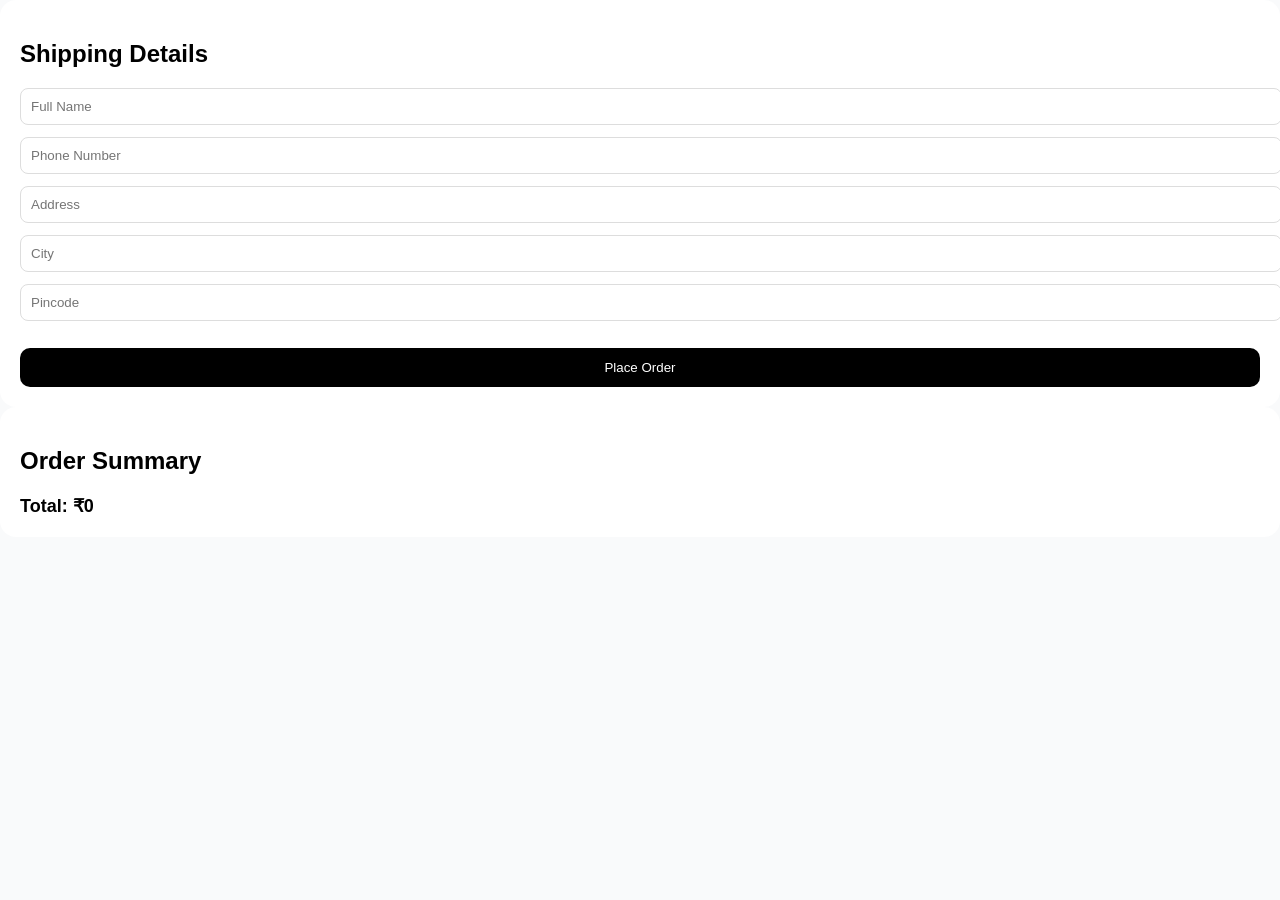
<file: checkout.html>
<!DOCTYPE html>
<html lang="en">
<head>
  <meta charset="UTF-8" />
  <title>Checkout</title>
  <style>
    body {
      font-family: Inter, sans-serif;
      background: #f9fafb;
      margin: 0;
    }
    //

    .container {
      max-width: 1100px;
      margin: auto;
      padding: 30px;
      display: flex;
      gap: 40px;
    }

    .left, .right {
      background: #fff;
      padding: 20px;
      border-radius: 16px;
      flex: 1;
    }

    input {
      width: 100%;
      padding: 10px;
      margin-bottom: 12px;
      border-radius: 8px;
      border: 1px solid #ddd;
    }

    .btn {
      width: 100%;
      padding: 12px;
      background: black;
      color: white;
      border: none;
      border-radius: 10px;
      cursor: pointer;
      margin-top: 15px;
    }

    .order-item {
      display: flex;
      justify-content: space-between;
      margin-bottom: 10px;
    }

    .total {
      font-weight: bold;
      margin-top: 20px;
      font-size: 18px;
    }
  </style>
</head>
<body>

<div class="container">
  <div class="left">
    <h2>Shipping Details</h2>

    <input id="fullName" placeholder="Full Name">
    <input id="phone" placeholder="Phone Number">
    <input id="address" placeholder="Address">
    <input id="city" placeholder="City">
    <input id="pincode" placeholder="Pincode">

    <button class="btn" id="placeOrderBtn">Place Order</button>
  </div>

  <div class="right">
    <h2>Order Summary</h2>
    <div id="orderItems"></div>

    <div class="total">
      Total: <span id="totalPrice">₹0</span>
    </div>
  </div>
</div>

<script src="checkout.js"></script>
</body>
</html>
</file>
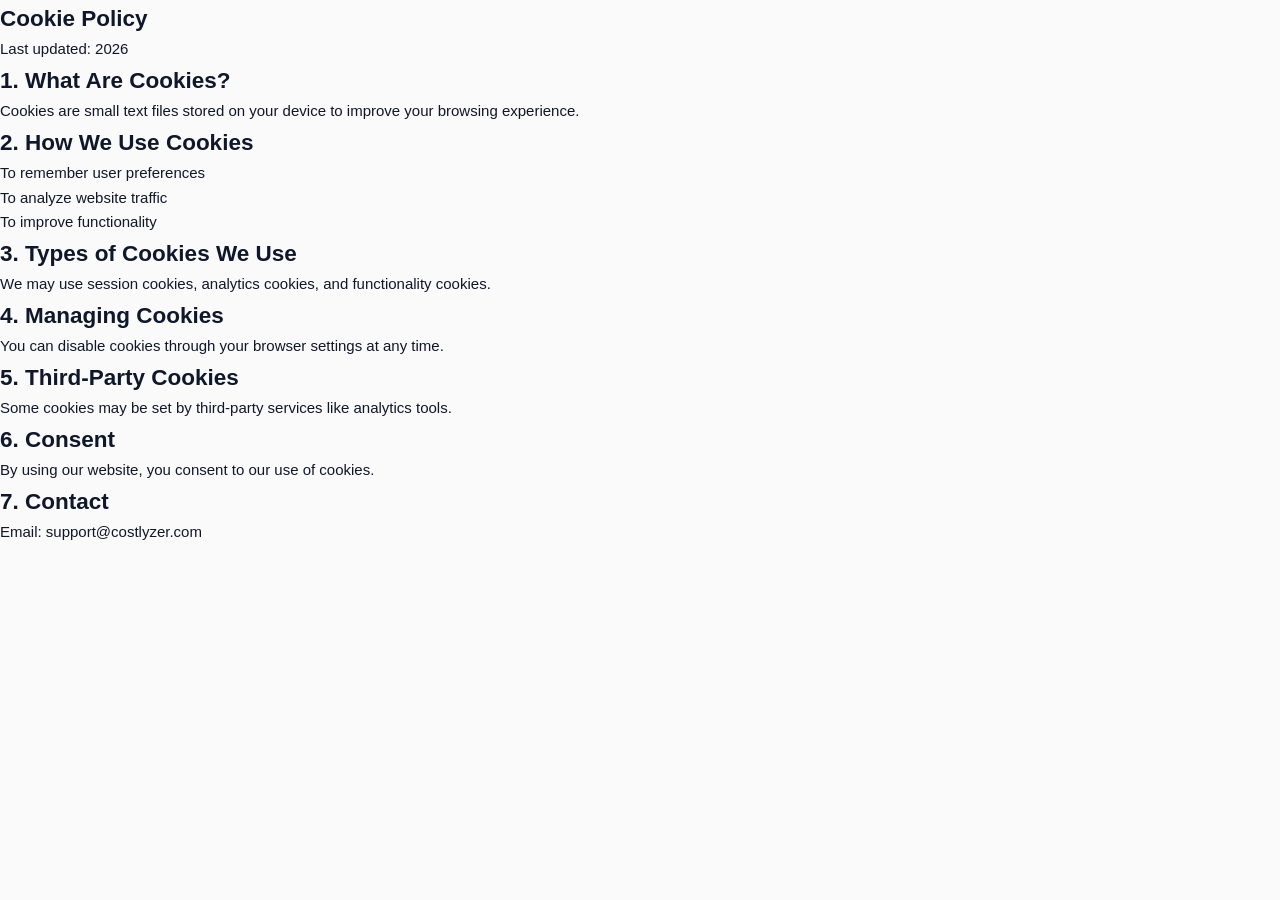
<file: cookies.html>
<!DOCTYPE html><html lang="en">
<head>
    <link href="https://fonts.googleapis.com/css2?family=Poppins:wght@300;400;600&display=swap" rel="stylesheet">
    <link rel="stylesheet" href="styles.css">
</head>
<body>
    <section class="legal-page">

        <h1>Cookie Policy</h1>
        <p>Last updated: 2026</p><h2>1. What Are Cookies?</h2>
        <p>Cookies are small text files stored on your device to improve your browsing experience.</p>

        <h2>2. How We Use Cookies</h2>
        <ul>
            <li>To remember user preferences</li>
            <li>To analyze website traffic</li>
            <li>To improve functionality</li>
        </ul>

        <h2>3. Types of Cookies We Use</h2>
        <p>We may use session cookies, analytics cookies, and functionality cookies.</p>

        <h2>4. Managing Cookies</h2>
        <p>You can disable cookies through your browser settings at any time.</p>

        <h2>5. Third-Party Cookies</h2>
        <p>Some cookies may be set by third-party services like analytics tools.</p>

        <h2>6. Consent</h2>
        <p>By using our website, you consent to our use of cookies.</p>

        <h2>7. Contact</h2>
        <p>Email: support@costlyzer.com</p>

    </section>
</body>
</html>
</file>
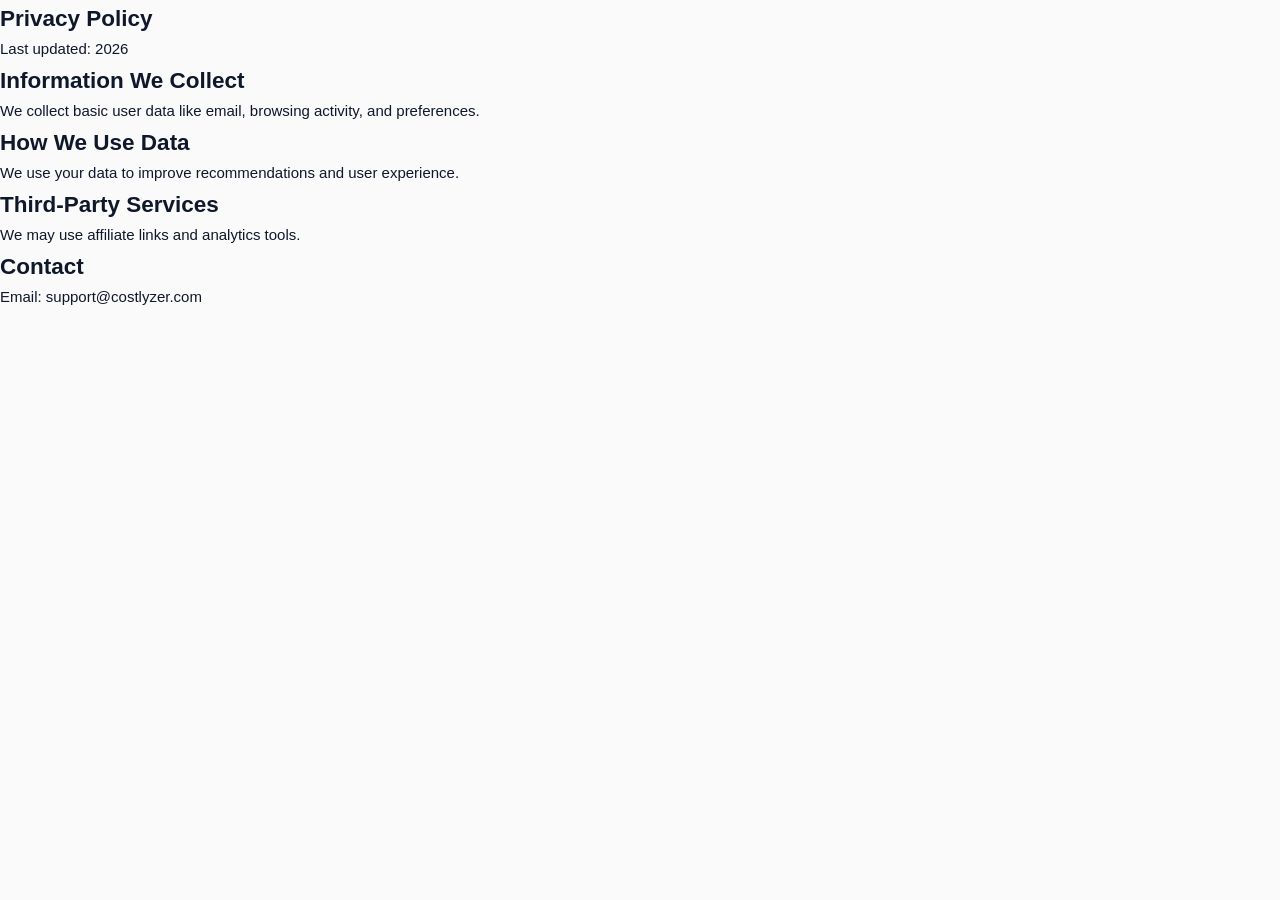
<file: privacy.html>
<!DOCTYPE html><html lang="en">
<head>
    <link href="https://fonts.googleapis.com/css2?family=Poppins:wght@300;400;600&display=swap" rel="stylesheet">
  <meta charset="UTF-8">
  <title>Privacy Policy - Costlyzer</title>
  <link rel="stylesheet" href="styles.css">
</head>
<body>
    <section class="legal-page">
        <h1>Privacy Policy</h1>
        <p>Last updated: 2026</p><h2>Information We Collect</h2>
        <p>We collect basic user data like email, browsing activity, and preferences.</p>

        <h2>How We Use Data</h2>
        <p>We use your data to improve recommendations and user experience.</p>

        <h2>Third-Party Services</h2>
        <p>We may use affiliate links and analytics tools.</p>

        <h2>Contact</h2>
        <p>Email: support@costlyzer.com</p>

    </section>
</body>
</html>
</file>
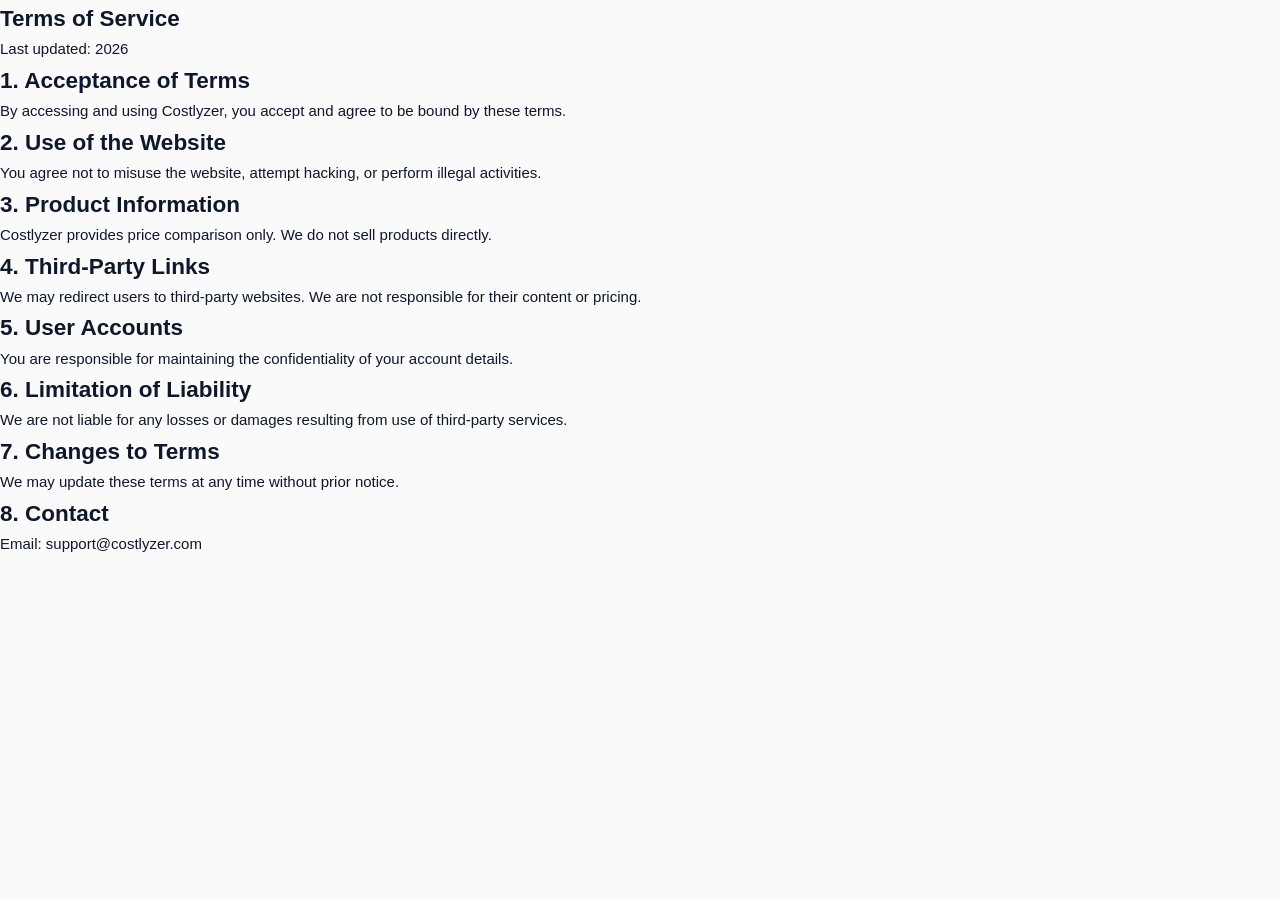
<file: terms.html>
<!DOCTYPE html><html lang="en">
<head>
  <meta charset="UTF-8">
  <link href="https://fonts.googleapis.com/css2?family=Poppins:wght@300;400;600&display=swap" rel="stylesheet">
  <title>Terms of Service - Costlyzer</title>
  <link rel="stylesheet" href="styles.css">
</head>
<body>
    <section class="legal-page">
        <h1>Terms of Service</h1>
        <p>Last updated: 2026</p>
        <h2>1. Acceptance of Terms</h2>
        <p>By accessing and using Costlyzer, you accept and agree to be bound by these terms.</p>

        <h2>2. Use of the Website</h2>
        <p>You agree not to misuse the website, attempt hacking, or perform illegal activities.</p>

        <h2>3. Product Information</h2>
        <p>Costlyzer provides price comparison only. We do not sell products directly.</p>

        <h2>4. Third-Party Links</h2>
        <p>We may redirect users to third-party websites. We are not responsible for their content or pricing.</p>

        <h2>5. User Accounts</h2>
        <p>You are responsible for maintaining the confidentiality of your account details.</p>

        <h2>6. Limitation of Liability</h2>
        <p>We are not liable for any losses or damages resulting from use of third-party services.</p>

        <h2>7. Changes to Terms</h2>
        <p>We may update these terms at any time without prior notice.</p>

        <h2>8. Contact</h2>
        <p>Email: support@costlyzer.com</p>

    </section>
</body>
</html>
</file>
<file: styles.css>
*, *::before, *::after { box-sizing: border-box; margin: 0; padding: 0; }

:root {
  --primary:       #6366f1;
  --primary-dark:  #4f46e5;
  --primary-light: #e0e7ff;
  --accent:        #f59e0b;
  --accent-dark:   #d97706;
  --danger:        #ef4444;
  --success:       #22c55e;
  --dark:          #0f172a;
  --dark-2:        #1e293b;
  --gray-1:        #334155;
  --gray-2:        #64748b;
  --gray-3:        #94a3b8;
  --gray-4:        #cbd5e1;
  --gray-5:        #e2e8f0;
  --gray-6:        #f1f5f9;
  --white:         #ffffff;
  --radius:        14px;
  --radius-lg:     20px;
  --shadow-sm:     0 1px 3px rgba(0,0,0,.08), 0 1px 2px rgba(0,0,0,.05);
  --shadow-md:     0 4px 16px rgba(0,0,0,.10);
  --shadow-lg:     0 10px 40px rgba(0,0,0,.14);
  --shadow-xl:     0 20px 60px rgba(0,0,0,.18);
  --transition:    .35s cubic-bezier(.4,0,.2,1);
}

html { scroll-behavior: smooth; }

body {
  font-family: 'Inter', sans-serif;
  font-size: 15px;
  line-height: 1.65;
  color: var(--dark);
  background: #fafafa;
  overflow-x: hidden;
}

a { text-decoration: none; color: inherit; }
img { display: block; width: 100%; object-fit: cover; }
ul { list-style: none; }
button { cursor: pointer; border: none; font-family: inherit; }

.container {
  max-width: 1280px;
  margin: 0 auto;
  padding: 0 1.5rem;
}


/* ── Announcement Bar ──────────────────────────────────────────── */
.announcement-bar {
  background: var(--dark);
  color: var(--gray-4);
  text-align: center;
  font-size: 12px;
  letter-spacing: .3px;
  padding: .5rem 1rem;
  overflow: hidden;
  white-space: nowrap;
}
.announcement-bar span {
  display: inline-block;
  animation: ticker 22s linear infinite;
}
@keyframes ticker {
  0%   { transform: translateX(60vw); }
  100% { transform: translateX(-100%); }
}


/* ── Header ───────────────────────────────────────────────────── */
.header {
  position: sticky;
  top: 0;
  z-index: 900;
  background: rgba(255,255,255,.85);
  backdrop-filter: blur(18px);
  -webkit-backdrop-filter: blur(18px);
  border-bottom: 1px solid var(--gray-5);
  transition: box-shadow var(--transition);
}
.header.scrolled { box-shadow: 0 4px 24px rgba(0,0,0,.10); }

.header-inner {
  display: flex;
  align-items: center;
  gap: 1.25rem;
  height: 68px;
}

.brand {
  font-family: 'Playfair Display', serif;
  font-weight: 700;
  font-size: 1.4rem;
  letter-spacing: 2px;
  color: var(--dark);
  display: flex;
  align-items: center;
  gap: .4rem;
  white-space: nowrap;
}
.brand-icon { color: var(--primary); font-size: 1.1rem; }

.nav-links {
  display: flex;
  gap: 1.8rem;
  margin-left: 1rem;
}
.nav-links a {
  font-size: 14px;
  font-weight: 500;
  color: var(--gray-1);
  position: relative;
  transition: color var(--transition);
}
.nav-links a::after {
  content: '';
  position: absolute;
  bottom: -3px;
  left: 0;
  width: 0;
  height: 2px;
  background: var(--primary);
  border-radius: 2px;
  transition: width var(--transition);
}
.nav-links a:hover { color: var(--primary); }
.nav-links a:hover::after { width: 100%; }

.search-wrap {
  flex: 1;
  position: relative;
  max-width: 360px;
}
.search-icon {
  position: absolute;
  left: 12px;
  top: 50%;
  transform: translateY(-50%);
  font-size: 14px;
  pointer-events: none;
}
.search {
  width: 100%;
  padding: .55rem 1rem .55rem 2.5rem;
  border: 1.5px solid var(--gray-5);
  border-radius: 999px;
  background: var(--gray-6);
  font-size: 13.5px;
  font-family: inherit;
  color: var(--dark);
  outline: none;
  transition: border-color var(--transition), box-shadow var(--transition), background var(--transition);
}
.search:focus {
  border-color: var(--primary);
  background: var(--white);
  box-shadow: 0 0 0 3px rgba(99,102,241,.12);
}

.header-actions {
  display: flex;
  align-items: center;
  gap: .6rem;
  margin-left: auto;
}

.icon-btn {
  position: relative;
  width: 40px;
  height: 40px;
  border-radius: 50%;
  background: transparent;
  color: var(--gray-1);
  display: flex;
  align-items: center;
  justify-content: center;
  transition: background var(--transition), color var(--transition);
}
.icon-btn:hover { background: var(--gray-6); color: var(--primary); }
.badge {
  position: absolute;
  top: 2px;
  right: 2px;
  width: 17px;
  height: 17px;
  background: var(--danger);
  color: #fff;
  border-radius: 50%;
  font-size: 10px;
  font-weight: 700;
  display: flex;
  align-items: center;
  justify-content: center;
  border: 2px solid #fff;
}

.btn-primary {
  padding: .5rem 1.25rem;
  background: var(--primary);
  color: #fff;
  border-radius: 999px;
  font-size: 13.5px;
  font-weight: 600;
  transition: background var(--transition), transform var(--transition), box-shadow var(--transition);
  white-space: nowrap;
}
.btn-primary:hover {
  background: var(--primary-dark);
  transform: translateY(-1px);
  box-shadow: 0 4px 14px rgba(99,102,241,.35);
}

.hamburger {
  display: none;
  flex-direction: column;
  gap: 5px;
  background: transparent;
  padding: 6px;
  margin-left: auto;
}
.hamburger span {
  display: block;
  width: 22px;
  height: 2px;
  background: var(--dark);
  border-radius: 2px;
  transition: var(--transition);
}


/* ── Hero ─────────────────────────────────────────────────────── */
.hero {
  position: relative;
  min-height: 90vh;
  background: linear-gradient(135deg, #f0f4ff 0%, #fdf4ff 50%, #fff8f0 100%);
  overflow: hidden;
  display: flex;
  align-items: center;
}

.hero-bg-shapes { position: absolute; inset: 0; pointer-events: none; overflow: hidden; }
.shape {
  position: absolute;
  border-radius: 50%;
  filter: blur(80px);
  opacity: .45;
}
.shape-1 {
  width: 500px; height: 500px;
  background: radial-gradient(circle, #c7d2fe, #6366f1 70%);
  top: -150px; left: -150px;
  animation: float1 10s ease-in-out infinite;
}
.shape-2 {
  width: 350px; height: 350px;
  background: radial-gradient(circle, #fde68a, #f59e0b 70%);
  bottom: -100px; right: 200px;
  animation: float2 13s ease-in-out infinite;
}
.shape-3 {
  width: 280px; height: 280px;
  background: radial-gradient(circle, #fbcfe8, #ec4899 70%);
  top: 50px; right: 100px;
  animation: float3 9s ease-in-out infinite;
}
@keyframes float1 { 0%,100%{transform:translate(0,0)} 50%{transform:translate(30px,-30px)} }
@keyframes float2 { 0%,100%{transform:translate(0,0)} 50%{transform:translate(-20px,20px)} }
@keyframes float3 { 0%,100%{transform:translate(0,0)} 50%{transform:translate(15px,25px)} }

.hero-inner {
  display: grid;
  grid-template-columns: 1fr 1fr;
  align-items: center;
  gap: 4rem;
  padding: 5rem 1.5rem;
  max-width: 1280px;
  margin: 0 auto;
  width: 100%;
  position: relative;
  z-index: 2;
}

.hero-badge {
  display: inline-flex;
  align-items: center;
  gap: .4rem;
  padding: .35rem 1rem;
  background: rgba(99,102,241,.12);
  border: 1px solid rgba(99,102,241,.25);
  border-radius: 999px;
  font-size: 12.5px;
  font-weight: 600;
  color: var(--primary);
  margin-bottom: 1.5rem;
  letter-spacing: .4px;
}

.hero-title {
  font-family: 'Playfair Display', serif;
  font-size: clamp(2rem, 4vw, 3.2rem);
  line-height: 1.2;
  font-weight: 700;
  color: var(--dark);
  margin-bottom: 1.2rem;
}
.gradient-text {
  background: linear-gradient(135deg, var(--primary) 0%, #ec4899 100%);
  -webkit-background-clip: text;
  -webkit-text-fill-color: transparent;
  background-clip: text;
}

.hero-lead {
  font-size: 1rem;
  color: var(--gray-2);
  margin-bottom: 2.2rem;
  max-width: 430px;
  line-height: 1.7;
}

.hero-btns {
  display: flex;
  gap: 1rem;
  flex-wrap: wrap;
  margin-bottom: 2.5rem;
}
.btn-hero-primary {
  padding: .85rem 2rem;
  background: linear-gradient(135deg, var(--primary), var(--primary-dark));
  color: #fff;
  border-radius: 999px;
  font-size: 15px;
  font-weight: 600;
  letter-spacing: .3px;
  transition: transform var(--transition), box-shadow var(--transition);
  box-shadow: 0 6px 24px rgba(99,102,241,.35);
}
.btn-hero-primary:hover {
  transform: translateY(-3px);
  box-shadow: 0 12px 32px rgba(99,102,241,.45);
}
.btn-hero-outline {
  padding: .85rem 2rem;
  background: transparent;
  color: var(--dark);
  border: 2px solid var(--gray-4);
  border-radius: 999px;
  font-size: 15px;
  font-weight: 600;
  transition: border-color var(--transition), color var(--transition), transform var(--transition);
}
.btn-hero-outline:hover {
  border-color: var(--primary);
  color: var(--primary);
  transform: translateY(-2px);
}

.hero-stats {
  display: flex;
  align-items: center;
  gap: 1.5rem;
}
.stat { display: flex; flex-direction: column; }
.stat strong { font-size: 1.3rem; font-weight: 800; color: var(--dark); }
.stat span { font-size: 12px; color: var(--gray-3); }
.stat-divider { width: 1px; height: 36px; background: var(--gray-4); }

/* Hero Mosaic */
.hero-right { display: flex; justify-content: center; align-items: center; }

.hero-mosaic {
  display: grid;
  grid-template-columns: 1fr 1fr;
  grid-template-rows: 1fr 1fr;
  gap: 12px;
  width: 100%;
  max-width: 480px;
}
.mosaic-card {
  border-radius: var(--radius);
  overflow: hidden;
  position: relative;
  box-shadow: var(--shadow-lg);
  transition: transform var(--transition), box-shadow var(--transition);
}
.mosaic-card:hover { transform: scale(1.03) translateY(-4px); box-shadow: var(--shadow-xl); }
.mosaic-card img { width: 100%; height: 100%; object-fit: cover; }

.card-main { grid-column: 1; grid-row: 1 / 3; height: 340px; }
.card-sm { height: 160px; }

.mosaic-label {
  position: absolute;
  bottom: 12px;
  left: 12px;
  background: rgba(255,255,255,.9);
  backdrop-filter: blur(8px);
  padding: 4px 12px;
  border-radius: 999px;
  font-size: 12px;
  font-weight: 700;
  color: var(--dark);
  letter-spacing: .3px;
}


/* ── Flash Bar ────────────────────────────────────────────────── */
.flash-bar {
  background: linear-gradient(135deg, #1e1b4b 0%, #312e81 50%, #1e1b4b 100%);
  color: #fff;
  padding: 1rem 1.5rem;
}
.flash-inner {
  max-width: 1280px;
  margin: 0 auto;
  display: flex;
  align-items: center;
  justify-content: center;
  gap: 1.5rem;
  flex-wrap: wrap;
}
.flash-label {
  background: var(--accent);
  color: var(--dark);
  padding: 3px 12px;
  border-radius: 999px;
  font-size: 12px;
  font-weight: 700;
  letter-spacing: .4px;
}
.flash-text { font-size: 14px; color: rgba(255,255,255,.85); }
.flash-timer {
  display: flex;
  align-items: center;
  gap: .4rem;
}
.time-block {
  display: flex;
  flex-direction: column;
  align-items: center;
  background: rgba(255,255,255,.12);
  backdrop-filter: blur(8px);
  padding: .3rem .7rem;
  border-radius: 8px;
  min-width: 46px;
}
.time-block span {
  font-size: 1.3rem;
  font-weight: 800;
  line-height: 1;
  font-variant-numeric: tabular-nums;
}
.time-block small { font-size: 9px; color: rgba(255,255,255,.6); margin-top: 2px; letter-spacing: .5px; text-transform: uppercase; }
.time-sep { font-size: 1.3rem; font-weight: 700; margin-bottom: 4px; }
.flash-cta {
  padding: .45rem 1.3rem;
  background: var(--accent);
  color: var(--dark);
  border-radius: 999px;
  font-size: 13px;
  font-weight: 700;
  transition: transform var(--transition), box-shadow var(--transition);
}
.flash-cta:hover { transform: translateY(-2px); box-shadow: 0 6px 16px rgba(245,158,11,.4); }


/* ── Layout ───────────────────────────────────────────────────── */
.layout {
  display: grid;
  grid-template-columns: 260px 1fr;
  gap: 2rem;
  padding-top: 2.5rem;
  padding-bottom: 4rem;
  align-items: start;
}


/* ── Filters Sidebar ──────────────────────────────────────────── */
.filters {
  position: sticky;
  top: 90px;
}

.panel {
  background: var(--white);
  border: 1px solid var(--gray-5);
  border-radius: var(--radius);
  padding: 1.5rem;
  margin-bottom: 1.25rem;
  box-shadow: var(--shadow-sm);
}

.panel-header {
  display: flex;
  justify-content: space-between;
  align-items: center;
  margin-bottom: 1.25rem;
}
.panel-header h4 {
  font-size: 15px;
  font-weight: 700;
  color: var(--dark);
}
.clear-btn {
  font-size: 12px;
  color: var(--primary);
  background: transparent;
  font-weight: 500;
  transition: opacity var(--transition);
}
.clear-btn:hover { opacity: .7; }

.filter-group {
  margin-bottom: 1.5rem;
}
.filter-group:last-child { margin-bottom: 0; }
.filter-title {
  display: block;
  font-size: 12px;
  font-weight: 700;
  color: var(--gray-3);
  text-transform: uppercase;
  letter-spacing: .8px;
  margin-bottom: .65rem;
}

.filter-option {
  display: flex;
  align-items: center;
  gap: .6rem;
  padding: .3rem 0;
  cursor: pointer;
  font-size: 14px;
  color: var(--gray-1);
  transition: color var(--transition);
}
.filter-option:hover { color: var(--primary); }
.filter-option input[type="checkbox"] {
  width: 16px; height: 16px;
  accent-color: var(--primary);
  cursor: pointer;
}

.color-swatches {
  display: flex;
  gap: .5rem;
  flex-wrap: wrap;
  margin-top: .3rem;
}
.swatch {
  width: 26px;
  height: 26px;
  border-radius: 50%;
  cursor: pointer;
  transition: transform var(--transition), box-shadow var(--transition);
}
.swatch:hover { transform: scale(1.2); box-shadow: 0 0 0 3px rgba(99,102,241,.35); }

/* Promo Box */
.promo-box {
  background: linear-gradient(135deg, var(--primary) 0%, #8b5cf6 100%);
  border-radius: var(--radius);
  padding: 1.5rem;
  color: #fff;
  text-align: center;
}
.promo-tag {
  display: inline-block;
  background: rgba(255,255,255,.2);
  padding: 3px 12px;
  border-radius: 999px;
  font-size: 11px;
  font-weight: 700;
  letter-spacing: .5px;
  margin-bottom: .75rem;
}
.promo-box h5 { font-size: 1.1rem; font-weight: 700; margin-bottom: .4rem; }
.promo-box p { font-size: 13px; opacity: .85; margin-bottom: 1rem; line-height: 1.5; }
.btn-promo {
  display: inline-block;
  padding: .5rem 1.3rem;
  background: rgba(255,255,255,.2);
  border: 1.5px solid rgba(255,255,255,.5);
  color: #fff;
  border-radius: 999px;
  font-size: 13px;
  font-weight: 600;
  transition: background var(--transition);
}
.btn-promo:hover { background: rgba(255,255,255,.35); }


/* ── Category Chips ───────────────────────────────────────────── */
.chips {
  display: flex;
  gap: 1rem;
  overflow-x: auto;
  padding-bottom: .5rem;
  margin-bottom: 2rem;
  scrollbar-width: none;
}
.chips::-webkit-scrollbar { display: none; }

.chip {
  display: flex;
  flex-direction: column;
  align-items: center;
  gap: .5rem;
  min-width: 80px;
  cursor: pointer;
  transition: transform var(--transition);
}
.chip:hover { transform: translateY(-4px); }
.chip.active strong { color: var(--primary); }
.chip.active img { border-color: var(--primary); box-shadow: 0 0 0 3px rgba(99,102,241,.2); }

.chip img {
  width: 62px;
  height: 62px;
  border-radius: 50%;
  object-fit: cover;
  border: 2.5px solid var(--gray-5);
  transition: border-color var(--transition), box-shadow var(--transition);
}
.chip:hover img { border-color: var(--primary); }
.chip strong { font-size: 12.5px; font-weight: 600; color: var(--gray-1); white-space: nowrap; }


/* ── Product Sections ─────────────────────────────────────────── */
.product-section { margin-bottom: 3.5rem; }

.section-header {
  display: flex;
  justify-content: space-between;
  align-items: flex-end;
  margin-bottom: 1.5rem;
}
.section-header.centered {
  flex-direction: column;
  align-items: center;
  text-align: center;
  gap: .3rem;
}
.section-title {
  font-family: 'Playfair Display', serif;
  font-size: 1.7rem;
  font-weight: 700;
  color: var(--dark);
  line-height: 1.2;
}
.section-sub {
  font-size: 13.5px;
  color: var(--gray-3);
  margin-top: .25rem;
}
.view-all {
  font-size: 13.5px;
  font-weight: 600;
  color: var(--primary);
  transition: gap var(--transition), opacity var(--transition);
  white-space: nowrap;
}
.view-all:hover { opacity: .75; }


/* ── Product Grid ─────────────────────────────────────────────── */
.grid {
  display: grid;
  grid-template-columns: repeat(4, 1fr);
  gap: 1.25rem;
}
.grid-3 { grid-template-columns: repeat(3, 1fr); }

/* Product Card */
.product-card {
  background: var(--white);
  border-radius: var(--radius);
  overflow: hidden;
  border: 1px solid var(--gray-5);
  box-shadow: var(--shadow-sm);
  transition: transform var(--transition), box-shadow var(--transition);
}
.product-card:hover {
  transform: translateY(-8px);
  box-shadow: var(--shadow-xl);
}

.product-img-wrap {
  position: relative;
  overflow: hidden;
  aspect-ratio: 4/5;
  background: var(--gray-6);
}
.product-card.mini .product-img-wrap { aspect-ratio: 4/3; }
.product-img-wrap img {
  width: 100%; height: 100%;
  object-fit: cover;
  transition: transform .6s cubic-bezier(.4,0,.2,1);
}
.product-card:hover .product-img-wrap img { transform: scale(1.07); }

.product-overlay {
  position: absolute;
  inset: 0;
  background: rgba(15,23,42,.35);
  display: flex;
  align-items: flex-end;
  justify-content: center;
  padding-bottom: 1.2rem;
  opacity: 0;
  transition: opacity var(--transition);
}
.product-card:hover .product-overlay { opacity: 1; }

.quick-view {
  padding: .5rem 1.4rem;
  background: rgba(255,255,255,.95);
  border-radius: 999px;
  font-size: 13px;
  font-weight: 600;
  color: var(--dark);
  transform: translateY(12px);
  transition: transform var(--transition);
}
.product-card:hover .quick-view { transform: translateY(0); }
.quick-view:hover { background: var(--primary); color: #fff; }

.badge-tag {
  position: absolute;
  top: 12px;
  left: 12px;
  padding: 3px 10px;
  border-radius: 999px;
  font-size: 11px;
  font-weight: 700;
  letter-spacing: .3px;
  background: var(--primary);
  color: #fff;
}
.sale-tag { background: var(--danger); }
.premium-tag { background: linear-gradient(135deg, #f59e0b, #d97706); color: #fff; }

.wish-btn {
  position: absolute;
  top: 12px;
  right: 12px;
  width: 34px;
  height: 34px;
  background: rgba(255,255,255,.9);
  border-radius: 50%;
  display: flex;
  align-items: center;
  justify-content: center;
  font-size: 17px;
  color: var(--gray-3);
  box-shadow: var(--shadow-sm);
  transition: color var(--transition), background var(--transition), transform var(--transition);
  opacity: 0;
}
.product-card:hover .wish-btn { opacity: 1; }
.wish-btn:hover { color: var(--danger); background: #fff; transform: scale(1.15); }

.product-info {
  padding: 1rem 1.1rem 1.25rem;
}
.product-cat {
  font-size: 11.5px;
  color: var(--gray-3);
  font-weight: 500;
  text-transform: uppercase;
  letter-spacing: .4px;
}
.product-info h3 {
  font-size: 14.5px;
  font-weight: 600;
  color: var(--dark);
  margin: .35rem 0 .3rem;
  white-space: nowrap;
  overflow: hidden;
  text-overflow: ellipsis;
}
.stars {
  font-size: 12px;
  color: var(--accent);
  margin-bottom: .6rem;
}
.stars span { color: var(--gray-3); }
.price-row {
  display: flex;
  align-items: center;
  gap: .5rem;
  flex-wrap: wrap;
  margin-bottom: .9rem;
}
.price { font-size: 1.05rem; font-weight: 800; color: var(--dark); }
.price-original { font-size: 12.5px; color: var(--gray-3); text-decoration: line-through; }
.discount-badge {
  font-size: 11px;
  font-weight: 700;
  color: var(--success);
  background: #dcfce7;
  padding: 2px 7px;
  border-radius: 999px;
}

.btn-add-cart {
  width: 100%;
  padding: .6rem 1rem;
  background: var(--dark);
  color: #fff;
  border-radius: 10px;
  font-size: 13.5px;
  font-weight: 600;
  transition: background var(--transition), transform var(--transition);
}
.btn-add-cart:hover {
  background: var(--primary);
  transform: translateY(-1px);
}


/* ── Feature Banner ───────────────────────────────────────────── */
.feature-banner {
  display: grid;
  grid-template-columns: 1fr 1.2fr;
  align-items: center;
  background: linear-gradient(135deg, var(--dark) 0%, var(--dark-2) 100%);
  border-radius: var(--radius-lg);
  overflow: hidden;
  margin-bottom: 3.5rem;
  box-shadow: var(--shadow-lg);
}
.feature-banner-text { padding: 2.5rem 2.5rem; }
.feature-banner-text h3 {
  font-family: 'Playfair Display', serif;
  font-size: 1.6rem;
  font-weight: 700;
  color: #fff;
  margin-bottom: .75rem;
  line-height: 1.25;
}
.feature-banner-text p { color: var(--gray-3); margin-bottom: 1.5rem; font-size: 14px; }
.btn-banner {
  padding: .7rem 1.8rem;
  background: linear-gradient(135deg, var(--primary), #8b5cf6);
  color: #fff;
  border-radius: 999px;
  font-size: 14px;
  font-weight: 600;
  transition: transform var(--transition), box-shadow var(--transition);
  box-shadow: 0 4px 16px rgba(99,102,241,.35);
}
.btn-banner:hover { transform: translateY(-2px); box-shadow: 0 8px 24px rgba(99,102,241,.45); }
.feature-banner-img { height: 200px; overflow: hidden; }
.feature-banner-img img { width: 100%; height: 100%; object-fit: cover; }


/* ── Features Row ─────────────────────────────────────────────── */
.features-row {
  display: grid;
  grid-template-columns: repeat(4, 1fr);
  gap: 1rem;
  margin-bottom: 3.5rem;
}
.feature-item {
  background: var(--white);
  border: 1px solid var(--gray-5);
  border-radius: var(--radius);
  padding: 1.5rem 1.25rem;
  text-align: center;
  box-shadow: var(--shadow-sm);
  transition: transform var(--transition), box-shadow var(--transition);
}
.feature-item:hover { transform: translateY(-5px); box-shadow: var(--shadow-md); }
.feature-icon { font-size: 2rem; margin-bottom: .75rem; }
.feature-item h5 { font-size: 14.5px; font-weight: 700; color: var(--dark); margin-bottom: .3rem; }
.feature-item p { font-size: 12.5px; color: var(--gray-3); }


/* ── Testimonials ─────────────────────────────────────────────── */
.testimonials-section { margin-bottom: 3.5rem; }

.testimonials-grid {
  display: grid;
  grid-template-columns: repeat(3, 1fr);
  gap: 1.25rem;
  margin-top: 1.75rem;
}
.test-card {
  background: var(--white);
  border: 1px solid var(--gray-5);
  border-radius: var(--radius);
  padding: 1.75rem;
  box-shadow: var(--shadow-sm);
  transition: transform var(--transition), box-shadow var(--transition);
  position: relative;
}
.test-card::before {
  content: '"';
  position: absolute;
  top: 12px;
  right: 20px;
  font-size: 5rem;
  font-family: 'Playfair Display', serif;
  color: var(--primary-light);
  line-height: 1;
}
.test-card:hover { transform: translateY(-5px); box-shadow: var(--shadow-lg); }
.test-stars { color: var(--accent); font-size: 14px; margin-bottom: .8rem; }
.test-card > p {
  font-size: 14px;
  color: var(--gray-2);
  line-height: 1.65;
  margin-bottom: 1.25rem;
}
.test-author {
  display: flex;
  align-items: center;
  gap: .75rem;
}
.test-author img {
  width: 44px;
  height: 44px;
  border-radius: 50%;
  object-fit: cover;
  border: 2px solid var(--primary-light);
}
.test-author strong { display: block; font-size: 14px; color: var(--dark); }
.test-author span { font-size: 12px; color: var(--gray-3); }


/* ── Newsletter ───────────────────────────────────────────────── */
.newsletter {
  position: relative;
  background: linear-gradient(135deg, #0f172a 0%, #1e1b4b 50%, #312e81 100%);
  border-radius: var(--radius-lg);
  overflow: hidden;
  margin-bottom: 1rem;
  box-shadow: var(--shadow-xl);
}
.newsletter-glow {
  position: absolute;
  width: 400px;
  height: 400px;
  background: radial-gradient(circle, rgba(99,102,241,.4), transparent 70%);
  top: -100px;
  right: -50px;
  pointer-events: none;
}
.newsletter-inner {
  display: flex;
  align-items: center;
  justify-content: space-between;
  gap: 2rem;
  padding: 3rem 3rem;
  flex-wrap: wrap;
  position: relative;
  z-index: 1;
}
.newsletter-text { flex: 1; min-width: 240px; }
.nl-tag {
  display: inline-block;
  background: rgba(255,255,255,.1);
  color: var(--gray-4);
  padding: 3px 12px;
  border-radius: 999px;
  font-size: 12px;
  font-weight: 600;
  margin-bottom: .75rem;
  letter-spacing: .5px;
}
.newsletter-text h3 {
  font-family: 'Playfair Display', serif;
  font-size: 1.8rem;
  font-weight: 700;
  color: #fff;
  margin-bottom: .5rem;
}
.newsletter-text p { color: rgba(255,255,255,.6); font-size: 14px; }
.newsletter-form { flex: 1; min-width: 280px; }
.nl-input-wrap {
  display: flex;
  border-radius: 999px;
  overflow: hidden;
  border: 1.5px solid rgba(255,255,255,.15);
  background: rgba(255,255,255,.08);
  transition: border-color var(--transition);
}
.nl-input-wrap:focus-within { border-color: var(--primary); }
.newsletter-form input {
  flex: 1;
  background: transparent;
  border: none;
  outline: none;
  padding: .85rem 1.3rem;
  font-size: 14px;
  color: #fff;
  font-family: inherit;
}
.newsletter-form input::placeholder { color: rgba(255,255,255,.35); }
.btn-subscribe {
  padding: .85rem 1.6rem;
  background: linear-gradient(135deg, var(--primary), #8b5cf6);
  color: #fff;
  font-size: 13.5px;
  font-weight: 700;
  white-space: nowrap;
  border-radius: 999px;
  margin: 4px;
  transition: transform var(--transition), box-shadow var(--transition);
}
.btn-subscribe:hover { transform: scale(1.03); box-shadow: 0 4px 14px rgba(99,102,241,.4); }
.nl-note { font-size: 12px; color: rgba(255,255,255,.35); margin-top: .6rem; padding-left: .5rem; }


/* ── Footer ───────────────────────────────────────────────────── */
.footer {
  background: var(--dark);
  color: var(--gray-4);
}
.footer-top {
  max-width: 1280px;
  margin: 0 auto;
  padding: 4rem 1.5rem 3rem;
  display: grid;
  grid-template-columns: 300px 1fr;
  gap: 3rem;
}
.footer-brand .brand { color: #fff; margin-bottom: 1rem; font-size: 1.2rem; }
.footer-brand p {
  font-size: 13.5px;
  color: var(--gray-3);
  line-height: 1.7;
  margin-bottom: 1.5rem;
  max-width: 240px;
}
.footer-socials { display: flex; gap: .6rem; }
.social-btn {
  width: 38px;
  height: 38px;
  background: rgba(255,255,255,.06);
  border-radius: 50%;
  display: flex;
  align-items: center;
  justify-content: center;
  color: var(--gray-3);
  transition: background var(--transition), color var(--transition), transform var(--transition);
}
.social-btn:hover { background: var(--primary); color: #fff; transform: translateY(-3px); }

.footer-links {
  display: grid;
  grid-template-columns: repeat(4, 1fr);
  gap: 1.5rem;
}
.footer-col h5 {
  font-size: 13px;
  font-weight: 700;
  color: #fff;
  text-transform: uppercase;
  letter-spacing: .8px;
  margin-bottom: 1.2rem;
}
.footer-col ul { display: flex; flex-direction: column; gap: .55rem; }
.footer-col a {
  font-size: 13.5px;
  color: var(--gray-3);
  transition: color var(--transition), padding-left var(--transition);
}
.footer-col a:hover { color: var(--primary); padding-left: 4px; }

.footer-bottom {
  border-top: 1px solid rgba(255,255,255,.06);
  padding: 1.25rem 1.5rem;
  display: flex;
  justify-content: space-between;
  align-items: center;
  max-width: 1280px;
  margin: 0 auto;
}
.footer-bottom p { font-size: 13px; color: var(--gray-3); }
.payment-icons { display: flex; gap: .5rem; font-size: 1.3rem; }


/* ── Back to Top ──────────────────────────────────────────────── */
.back-to-top {
  position: fixed;
  bottom: 2rem;
  right: 2rem;
  width: 46px;
  height: 46px;
  background: var(--primary);
  color: #fff;
  border-radius: 50%;
  font-size: 1.2rem;
  font-weight: 700;
  display: flex;
  align-items: center;
  justify-content: center;
  box-shadow: 0 4px 20px rgba(99,102,241,.4);
  opacity: 0;
  transform: translateY(20px);
  pointer-events: none;
  transition: opacity var(--transition), transform var(--transition);
  z-index: 999;
}
.back-to-top.visible { opacity: 1; transform: translateY(0); pointer-events: auto; }
.back-to-top:hover { background: var(--primary-dark); transform: translateY(-3px); }


/* ═══════════════════════════════════════════════════════════════
   ANIMATIONS
   ═══════════════════════════════════════════════════════════════ */

/* Initial states — elements to be animated */
.reveal-up,
.reveal-left,
.reveal-right,
.product-card,
.feature-item,
.test-card,
.chip {
  opacity: 0;
  transition: opacity .7s cubic-bezier(.4,0,.2,1), transform .7s cubic-bezier(.4,0,.2,1);
}

.reveal-up            { transform: translateY(48px); }
.reveal-left          { transform: translateX(-52px); }
.reveal-right         { transform: translateX(52px); }
.product-card         { transform: translateY(36px); }
.feature-item         { transform: translateY(30px); }
.test-card            { transform: translateY(30px); }
.chip                 { transform: translateY(20px); }

/* Stagger delays */
.stagger-1 { transition-delay: .0s; }
.stagger-2 { transition-delay: .1s; }
.stagger-3 { transition-delay: .2s; }
.stagger-4 { transition-delay: .3s; }

/* Visible state */
.in-view {
  opacity: 1 !important;
  transform: translate(0, 0) !important;
}

/* Hero specific — animate on page load */
.hero-left  { opacity: 0; transform: translateX(-52px); animation: slideInLeft .9s .2s cubic-bezier(.4,0,.2,1) forwards; }
.hero-right { opacity: 0; transform: translateX(52px);  animation: slideInRight .9s .4s cubic-bezier(.4,0,.2,1) forwards; }

@keyframes slideInLeft  { to { opacity:1; transform:translateX(0); } }
@keyframes slideInRight { to { opacity:1; transform:translateX(0); } }

/* Hero badge pulse */
.hero-badge { animation: pulseBadge 3s ease-in-out infinite; }
@keyframes pulseBadge {
  0%,100% { box-shadow: 0 0 0 0 rgba(99,102,241,.25); }
  50%      { box-shadow: 0 0 0 8px rgba(99,102,241,0); }
}

/* Flash bar timer pulse */
.time-block span { animation: timerPulse 1s ease-in-out infinite; }
@keyframes timerPulse { 0%,100%{opacity:1} 50%{opacity:.6} }


/* ═══════════════════════════════════════════════════════════════
   RESPONSIVE
   ═══════════════════════════════════════════════════════════════ */
@media (max-width: 1100px) {
  .grid { grid-template-columns: repeat(2, 1fr); }
  .features-row { grid-template-columns: repeat(2, 1fr); }
  .testimonials-grid { grid-template-columns: repeat(2, 1fr); }
  .footer-links { grid-template-columns: repeat(2, 1fr); }
}

@media (max-width: 900px) {
  .layout { grid-template-columns: 1fr; }
  .filters { position: static; display: flex; gap: 1rem; flex-wrap: wrap; }
  .panel { flex: 1; min-width: 220px; }
  .promo-box { display: none; }
  .hero-inner { grid-template-columns: 1fr; text-align: center; gap: 2.5rem; }
  .hero-left { display: flex; flex-direction: column; align-items: center; }
  .hero-stats { justify-content: center; }
  .hero-mosaic { max-width: 360px; margin: 0 auto; }
  .footer-top { grid-template-columns: 1fr; gap: 2rem; }
  .nav-links { display: none; }
  .feature-banner { grid-template-columns: 1fr; }
  .feature-banner-img { display: none; }
}

@media (max-width: 640px) {
  .header-inner { gap: .75rem; }
  .search-wrap { display: none; }
  .grid { grid-template-columns: repeat(2, 1fr); }
  .grid-3 { grid-template-columns: repeat(2, 1fr); }
  .features-row { grid-template-columns: repeat(2, 1fr); }
  .testimonials-grid { grid-template-columns: 1fr; }
  .footer-links { grid-template-columns: repeat(2, 1fr); }
  .newsletter-inner { flex-direction: column; padding: 2rem 1.5rem; }
  .hero-title { font-size: 1.75rem; }
  .flash-inner { gap: .75rem; }
  .footer-bottom { flex-direction: column; gap: .75rem; text-align: center; }
  .hamburger { display: flex; }
  .header-actions .btn-primary { display: none; }
}

/* 🛒 Cart Drawer */
.cart-overlay {
  position: fixed;
  inset: 0;
  background: rgba(0,0,0,0.4);
  opacity: 0;
  pointer-events: none;
  transition: 0.3s;
  z-index: 999;
}

.cart-overlay.active {
  opacity: 1;
  pointer-events: all;
}

.cart-drawer {
  position: fixed;
  top: 0;
  right: -400px;
  width: 350px;
  height: 100%;
  background: #fff;
  box-shadow: -10px 0 30px rgba(0,0,0,0.1);
  transition: 0.3s;
  z-index: 1000;
  display: flex;
  flex-direction: column;
}

.cart-drawer.active {
  right: 0;
}

.cart-header {
  padding: 1rem;
  display: flex;
  justify-content: space-between;
  border-bottom: 1px solid #eee;
}

.cart-items {
  flex: 1;
  overflow-y: auto;
  padding: 1rem;
}

.cart-item {
  display: flex;
  justify-content: space-between;
  margin-bottom: 12px;
}

.cart-footer {
  padding: 1rem;
  border-top: 1px solid #eee;
}

.checkout-btn {
  width: 100%;
  padding: 10px;
  background: black;
  color: white;
  border: none;
  cursor: pointer;
}

/* CART PANEL */
.cart-panel {
  position: fixed;
  top: 0;
  right: -400px;
  width: 350px;
  height: 100%;
  background: #fff;
  box-shadow: -4px 0 20px rgba(0,0,0,0.1);
  transition: 0.3s;
  z-index: 1000;
  display: flex;
  flex-direction: column;
}

.cart-panel.open {
  right: 0;
}

.cart-header, .cart-footer {
  padding: 15px;
  border-bottom: 1px solid #eee;
}

.cart-items {
  flex: 1;
  overflow-y: auto;
  padding: 10px;
}

.cart-item {
  display: flex;
  justify-content: space-between;
  margin-bottom: 10px;
}

.cart-item button {
  background: rgb(15, 15, 15);
  color: #fff;
  border: none;
  padding: 4px 8px;
  cursor: pointer;
}

.modal {
    display: none;
    position: fixed;
    top: 0;
    left: 0;
    width: 100%;
    height: 100%;

    background: rgba(0,0,0,0.6);

    justify-content: center;
    align-items: center;

    z-index: 9999;
}

.modal-content {
    background: #fff;
    padding: 20px;
    border-radius: 12px;
    text-align: center;
    max-width: 300px;
}

.modal img {
    width: 150px;
    height: auto;
    border-radius: 10px;
    margin-bottom: 10px;
}
*, *::before, *::after { box-sizing: border-box; margin: 0; padding: 0; }

:root {
  --primary:       #6366f1;
  --primary-dark:  #4f46e5;
  --primary-light: #e0e7ff;
  --accent:        #f59e0b;
  --accent-dark:   #d97706;
  --danger:        #ef4444;
  --success:       #22c55e;
  --dark:          #0f172a;
  --dark-2:        #1e293b;
  --gray-1:        #334155;
  --gray-2:        #64748b;
  --gray-3:        #94a3b8;
  --gray-4:        #cbd5e1;
  --gray-5:        #e2e8f0;
  --gray-6:        #f1f5f9;
  --white:         #ffffff;
  --radius:        14px;
  --radius-lg:     20px;
  --shadow-sm:     0 1px 3px rgba(0,0,0,.08), 0 1px 2px rgba(0,0,0,.05);
  --shadow-md:     0 4px 16px rgba(0,0,0,.10);
  --shadow-lg:     0 10px 40px rgba(0,0,0,.14);
  --shadow-xl:     0 20px 60px rgba(0,0,0,.18);
  --transition:    .35s cubic-bezier(.4,0,.2,1);
}

html { scroll-behavior: smooth; }

body {
  font-family: 'Inter', sans-serif;
  font-size: 15px;
  line-height: 1.65;
  color: var(--dark);
  background: #fafafa;
  overflow-x: hidden;
}

a { text-decoration: none; color: inherit; }
img { display: block; width: 100%; object-fit: cover; }
ul { list-style: none; }
button { cursor: pointer; border: none; font-family: inherit; }

.container {
  max-width: 1280px;
  margin: 0 auto;
  padding: 0 1.5rem;
}


/* ── Announcement Bar ──────────────────────────────────────────── */
.announcement-bar {
  background: var(--dark);
  color: var(--gray-4);
  text-align: center;
  font-size: 12px;
  letter-spacing: .3px;
  padding: .5rem 1rem;
  overflow: hidden;
  white-space: nowrap;
}
.announcement-bar span {
  display: inline-block;
  animation: ticker 22s linear infinite;
}
@keyframes ticker {
  0%   { transform: translateX(60vw); }
  100% { transform: translateX(-100%); }
}


/* ── Header ───────────────────────────────────────────────────── */
.header {
  position: sticky;
  top: 0;
  z-index: 900;
  background: rgba(255,255,255,.85);
  backdrop-filter: blur(18px);
  -webkit-backdrop-filter: blur(18px);
  border-bottom: 1px solid var(--gray-5);
  transition: box-shadow var(--transition);
}
.header.scrolled { box-shadow: 0 4px 24px rgba(0,0,0,.10); }

.header-inner {
  display: flex;
  align-items: center;
  gap: 1.25rem;
  height: 68px;
}

.brand {
  font-family: 'Playfair Display', serif;
  font-weight: 700;
  font-size: 1.4rem;
  letter-spacing: 2px;
  color: var(--dark);
  display: flex;
  align-items: center;
  gap: .4rem;
  white-space: nowrap;
}
.brand-icon { color: var(--primary); font-size: 1.1rem; }

.nav-links {
  display: flex;
  gap: 1.8rem;
  margin-left: 1rem;
}
.nav-links a {
  font-size: 14px;
  font-weight: 500;
  color: var(--gray-1);
  position: relative;
  transition: color var(--transition);
}
.nav-links a::after {
  content: '';
  position: absolute;
  bottom: -3px;
  left: 0;
  width: 0;
  height: 2px;
  background: var(--primary);
  border-radius: 2px;
  transition: width var(--transition);
}
.nav-links a:hover { color: var(--primary); }
.nav-links a:hover::after { width: 100%; }

.search-wrap {
  flex: 1;
  position: relative;
  max-width: 360px;
}
.search-icon {
  position: absolute;
  left: 12px;
  top: 50%;
  transform: translateY(-50%);
  font-size: 14px;
  pointer-events: none;
}
.search {
  width: 100%;
  padding: .55rem 1rem .55rem 2.5rem;
  border: 1.5px solid var(--gray-5);
  border-radius: 999px;
  background: var(--gray-6);
  font-size: 13.5px;
  font-family: inherit;
  color: var(--dark);
  outline: none;
  transition: border-color var(--transition), box-shadow var(--transition), background var(--transition);
}
.search:focus {
  border-color: var(--primary);
  background: var(--white);
  box-shadow: 0 0 0 3px rgba(99,102,241,.12);
}

.header-actions {
  display: flex;
  align-items: center;
  gap: .6rem;
  margin-left: auto;
}

.icon-btn {
  position: relative;
  width: 40px;
  height: 40px;
  border-radius: 50%;
  background: transparent;
  color: var(--gray-1);
  display: flex;
  align-items: center;
  justify-content: center;
  transition: background var(--transition), color var(--transition);
}
.icon-btn:hover { background: var(--gray-6); color: var(--primary); }
.badge {
  position: absolute;
  top: 2px;
  right: 2px;
  width: 17px;
  height: 17px;
  background: var(--danger);
  color: #fff;
  border-radius: 50%;
  font-size: 10px;
  font-weight: 700;
  display: flex;
  align-items: center;
  justify-content: center;
  border: 2px solid #fff;
}

.btn-primary {
  padding: .5rem 1.25rem;
  background: var(--primary);
  color: #fff;
  border-radius: 999px;
  font-size: 13.5px;
  font-weight: 600;
  transition: background var(--transition), transform var(--transition), box-shadow var(--transition);
  white-space: nowrap;
}
.btn-primary:hover {
  background: var(--primary-dark);
  transform: translateY(-1px);
  box-shadow: 0 4px 14px rgba(99,102,241,.35);
}

.hamburger {
  display: none;
  flex-direction: column;
  gap: 5px;
  background: transparent;
  padding: 6px;
  margin-left: auto;
}
.hamburger span {
  display: block;
  width: 22px;
  height: 2px;
  background: var(--dark);
  border-radius: 2px;
  transition: var(--transition);
}


/* ── Hero ─────────────────────────────────────────────────────── */
.hero {
  position: relative;
  min-height: 90vh;
  background: linear-gradient(135deg, #f0f4ff 0%, #fdf4ff 50%, #fff8f0 100%);
  overflow: hidden;
  display: flex;
  align-items: center;
}

.hero-bg-shapes { position: absolute; inset: 0; pointer-events: none; overflow: hidden; }
.shape {
  position: absolute;
  border-radius: 50%;
  filter: blur(80px);
  opacity: .45;
}
.shape-1 {
  width: 500px; height: 500px;
  background: radial-gradient(circle, #c7d2fe, #6366f1 70%);
  top: -150px; left: -150px;
  animation: float1 10s ease-in-out infinite;
}
.shape-2 {
  width: 350px; height: 350px;
  background: radial-gradient(circle, #fde68a, #f59e0b 70%);
  bottom: -100px; right: 200px;
  animation: float2 13s ease-in-out infinite;
}
.shape-3 {
  width: 280px; height: 280px;
  background: radial-gradient(circle, #fbcfe8, #ec4899 70%);
  top: 50px; right: 100px;
  animation: float3 9s ease-in-out infinite;
}
@keyframes float1 { 0%,100%{transform:translate(0,0)} 50%{transform:translate(30px,-30px)} }
@keyframes float2 { 0%,100%{transform:translate(0,0)} 50%{transform:translate(-20px,20px)} }
@keyframes float3 { 0%,100%{transform:translate(0,0)} 50%{transform:translate(15px,25px)} }

.hero-inner {
  display: grid;
  grid-template-columns: 1fr 1fr;
  align-items: center;
  gap: 4rem;
  padding: 5rem 1.5rem;
  max-width: 1280px;
  margin: 0 auto;
  width: 100%;
  position: relative;
  z-index: 2;
}

.hero-badge {
  display: inline-flex;
  align-items: center;
  gap: .4rem;
  padding: .35rem 1rem;
  background: rgba(99,102,241,.12);
  border: 1px solid rgba(99,102,241,.25);
  border-radius: 999px;
  font-size: 12.5px;
  font-weight: 600;
  color: var(--primary);
  margin-bottom: 1.5rem;
  letter-spacing: .4px;
}

.hero-title {
  font-family: 'Playfair Display', serif;
  font-size: clamp(2rem, 4vw, 3.2rem);
  line-height: 1.2;
  font-weight: 700;
  color: var(--dark);
  margin-bottom: 1.2rem;
}
.gradient-text {
  background: linear-gradient(135deg, var(--primary) 0%, #ec4899 100%);
  -webkit-background-clip: text;
  -webkit-text-fill-color: transparent;
  background-clip: text;
}

.hero-lead {
  font-size: 1rem;
  color: var(--gray-2);
  margin-bottom: 2.2rem;
  max-width: 430px;
  line-height: 1.7;
}

.hero-btns {
  display: flex;
  gap: 1rem;
  flex-wrap: wrap;
  margin-bottom: 2.5rem;
}
.btn-hero-primary {
  padding: .85rem 2rem;
  background: linear-gradient(135deg, var(--primary), var(--primary-dark));
  color: #fff;
  border-radius: 999px;
  font-size: 15px;
  font-weight: 600;
  letter-spacing: .3px;
  transition: transform var(--transition), box-shadow var(--transition);
  box-shadow: 0 6px 24px rgba(99,102,241,.35);
}
.btn-hero-primary:hover {
  transform: translateY(-3px);
  box-shadow: 0 12px 32px rgba(99,102,241,.45);
}
.btn-hero-outline {
  padding: .85rem 2rem;
  background: transparent;
  color: var(--dark);
  border: 2px solid var(--gray-4);
  border-radius: 999px;
  font-size: 15px;
  font-weight: 600;
  transition: border-color var(--transition), color var(--transition), transform var(--transition);
}
.btn-hero-outline:hover {
  border-color: var(--primary);
  color: var(--primary);
  transform: translateY(-2px);
}

.hero-stats {
  display: flex;
  align-items: center;
  gap: 1.5rem;
}
.stat { display: flex; flex-direction: column; }
.stat strong { font-size: 1.3rem; font-weight: 800; color: var(--dark); }
.stat span { font-size: 12px; color: var(--gray-3); }
.stat-divider { width: 1px; height: 36px; background: var(--gray-4); }

/* Hero Mosaic */
.hero-right { display: flex; justify-content: center; align-items: center; }

.hero-mosaic {
  display: grid;
  grid-template-columns: 1fr 1fr;
  grid-template-rows: 1fr 1fr;
  gap: 12px;
  width: 100%;
  max-width: 480px;
}
.mosaic-card {
  border-radius: var(--radius);
  overflow: hidden;
  position: relative;
  box-shadow: var(--shadow-lg);
  transition: transform var(--transition), box-shadow var(--transition);
}
.mosaic-card:hover { transform: scale(1.03) translateY(-4px); box-shadow: var(--shadow-xl); }
.mosaic-card img { width: 100%; height: 100%; object-fit: cover; }

.card-main { grid-column: 1; grid-row: 1 / 3; height: 340px; }
.card-sm { height: 160px; }

.mosaic-label {
  position: absolute;
  bottom: 12px;
  left: 12px;
  background: rgba(255,255,255,.9);
  backdrop-filter: blur(8px);
  padding: 4px 12px;
  border-radius: 999px;
  font-size: 12px;
  font-weight: 700;
  color: var(--dark);
  letter-spacing: .3px;
}


/* ── Flash Bar ────────────────────────────────────────────────── */
.flash-bar {
  background: linear-gradient(135deg, #1e1b4b 0%, #312e81 50%, #1e1b4b 100%);
  color: #fff;
  padding: 1rem 1.5rem;
}
.flash-inner {
  max-width: 1280px;
  margin: 0 auto;
  display: flex;
  align-items: center;
  justify-content: center;
  gap: 1.5rem;
  flex-wrap: wrap;
}
.flash-label {
  background: var(--accent);
  color: var(--dark);
  padding: 3px 12px;
  border-radius: 999px;
  font-size: 12px;
  font-weight: 700;
  letter-spacing: .4px;
}
.flash-text { font-size: 14px; color: rgba(255,255,255,.85); }
.flash-timer {
  display: flex;
  align-items: center;
  gap: .4rem;
}
.time-block {
  display: flex;
  flex-direction: column;
  align-items: center;
  background: rgba(255,255,255,.12);
  backdrop-filter: blur(8px);
  padding: .3rem .7rem;
  border-radius: 8px;
  min-width: 46px;
}
.time-block span {
  font-size: 1.3rem;
  font-weight: 800;
  line-height: 1;
  font-variant-numeric: tabular-nums;
}
.time-block small { font-size: 9px; color: rgba(255,255,255,.6); margin-top: 2px; letter-spacing: .5px; text-transform: uppercase; }
.time-sep { font-size: 1.3rem; font-weight: 700; margin-bottom: 4px; }
.flash-cta {
  padding: .45rem 1.3rem;
  background: var(--accent);
  color: var(--dark);
  border-radius: 999px;
  font-size: 13px;
  font-weight: 700;
  transition: transform var(--transition), box-shadow var(--transition);
}
.flash-cta:hover { transform: translateY(-2px); box-shadow: 0 6px 16px rgba(245,158,11,.4); }


/* ── Layout ───────────────────────────────────────────────────── */
.layout {
  display: grid;
  grid-template-columns: 260px 1fr;
  gap: 2rem;
  padding-top: 2.5rem;
  padding-bottom: 4rem;
  align-items: start;
}


/* ── Filters Sidebar ──────────────────────────────────────────── */
.filters {
  position: sticky;
  top: 90px;
}

.panel {
  background: var(--white);
  border: 1px solid var(--gray-5);
  border-radius: var(--radius);
  padding: 1.5rem;
  margin-bottom: 1.25rem;
  box-shadow: var(--shadow-sm);
}

.panel-header {
  display: flex;
  justify-content: space-between;
  align-items: center;
  margin-bottom: 1.25rem;
}
.panel-header h4 {
  font-size: 15px;
  font-weight: 700;
  color: var(--dark);
}
.clear-btn {
  font-size: 12px;
  color: var(--primary);
  background: transparent;
  font-weight: 500;
  transition: opacity var(--transition);
}
.clear-btn:hover { opacity: .7; }

.filter-group {
  margin-bottom: 1.5rem;
}
.filter-group:last-child { margin-bottom: 0; }
.filter-title {
  display: block;
  font-size: 12px;
  font-weight: 700;
  color: var(--gray-3);
  text-transform: uppercase;
  letter-spacing: .8px;
  margin-bottom: .65rem;
}

.filter-option {
  display: flex;
  align-items: center;
  gap: .6rem;
  padding: .3rem 0;
  cursor: pointer;
  font-size: 14px;
  color: var(--gray-1);
  transition: color var(--transition);
}
.filter-option:hover { color: var(--primary); }
.filter-option input[type="checkbox"] {
  width: 16px; height: 16px;
  accent-color: var(--primary);
  cursor: pointer;
}

.color-swatches {
  display: flex;
  gap: .5rem;
  flex-wrap: wrap;
  margin-top: .3rem;
}
.swatch {
  width: 26px;
  height: 26px;
  border-radius: 50%;
  cursor: pointer;
  transition: transform var(--transition), box-shadow var(--transition);
}
.swatch:hover { transform: scale(1.2); box-shadow: 0 0 0 3px rgba(99,102,241,.35); }

/* Promo Box */
.promo-box {
  background: linear-gradient(135deg, var(--primary) 0%, #8b5cf6 100%);
  border-radius: var(--radius);
  padding: 1.5rem;
  color: #fff;
  text-align: center;
}
.promo-tag {
  display: inline-block;
  background: rgba(255,255,255,.2);
  padding: 3px 12px;
  border-radius: 999px;
  font-size: 11px;
  font-weight: 700;
  letter-spacing: .5px;
  margin-bottom: .75rem;
}
.promo-box h5 { font-size: 1.1rem; font-weight: 700; margin-bottom: .4rem; }
.promo-box p { font-size: 13px; opacity: .85; margin-bottom: 1rem; line-height: 1.5; }
.btn-promo {
  display: inline-block;
  padding: .5rem 1.3rem;
  background: rgba(255,255,255,.2);
  border: 1.5px solid rgba(255,255,255,.5);
  color: #fff;
  border-radius: 999px;
  font-size: 13px;
  font-weight: 600;
  transition: background var(--transition);
}
.btn-promo:hover { background: rgba(255,255,255,.35); }


/* ── Category Chips ───────────────────────────────────────────── */
.chips {
  display: flex;
  gap: 1rem;
  overflow-x: auto;
  padding-bottom: .5rem;
  margin-bottom: 2rem;
  scrollbar-width: none;
}
.chips::-webkit-scrollbar { display: none; }

.chip {
  display: flex;
  flex-direction: column;
  align-items: center;
  gap: .5rem;
  min-width: 80px;
  cursor: pointer;
  transition: transform var(--transition);
}
.chip:hover { transform: translateY(-4px); }
.chip.active strong { color: var(--primary); }
.chip.active img { border-color: var(--primary); box-shadow: 0 0 0 3px rgba(99,102,241,.2); }

.chip img {
  width: 62px;
  height: 62px;
  border-radius: 50%;
  object-fit: cover;
  border: 2.5px solid var(--gray-5);
  transition: border-color var(--transition), box-shadow var(--transition);
}
.chip:hover img { border-color: var(--primary); }
.chip strong { font-size: 12.5px; font-weight: 600; color: var(--gray-1); white-space: nowrap; }


/* ── Product Sections ─────────────────────────────────────────── */
.product-section { margin-bottom: 3.5rem; }

.section-header {
  display: flex;
  justify-content: space-between;
  align-items: flex-end;
  margin-bottom: 1.5rem;
}
.section-header.centered {
  flex-direction: column;
  align-items: center;
  text-align: center;
  gap: .3rem;
}
.section-title {
  font-family: 'Playfair Display', serif;
  font-size: 1.7rem;
  font-weight: 700;
  color: var(--dark);
  line-height: 1.2;
}
.section-sub {
  font-size: 13.5px;
  color: var(--gray-3);
  margin-top: .25rem;
}
.view-all {
  font-size: 13.5px;
  font-weight: 600;
  color: var(--primary);
  transition: gap var(--transition), opacity var(--transition);
  white-space: nowrap;
}
.view-all:hover { opacity: .75; }


/* ── Product Grid ─────────────────────────────────────────────── */
.grid {
  display: grid;
  grid-template-columns: repeat(4, 1fr);
  gap: 1.25rem;
}
.grid-3 { grid-template-columns: repeat(3, 1fr); }

/* Product Card */
.product-card {
  background: var(--white);
  border-radius: var(--radius);
  overflow: hidden;
  border: 1px solid var(--gray-5);
  box-shadow: var(--shadow-sm);
  transition: transform var(--transition), box-shadow var(--transition);
}
.product-card:hover {
  transform: translateY(-8px);
  box-shadow: var(--shadow-xl);
}

.product-img-wrap {
  position: relative;
  overflow: hidden;
  aspect-ratio: 4/5;
  background: var(--gray-6);
}
.product-card.mini .product-img-wrap { aspect-ratio: 4/3; }
.product-img-wrap img {
  width: 100%; height: 100%;
  object-fit: cover;
  transition: transform .6s cubic-bezier(.4,0,.2,1);
}
.product-card:hover .product-img-wrap img { transform: scale(1.07); }

.product-overlay {
  position: absolute;
  inset: 0;
  background: rgba(15,23,42,.35);
  display: flex;
  align-items: flex-end;
  justify-content: center;
  padding-bottom: 1.2rem;
  opacity: 0;
  transition: opacity var(--transition);
}
.product-card:hover .product-overlay { opacity: 1; }

.quick-view {
  padding: .5rem 1.4rem;
  background: rgba(255,255,255,.95);
  border-radius: 999px;
  font-size: 13px;
  font-weight: 600;
  color: var(--dark);
  transform: translateY(12px);
  transition: transform var(--transition);
}
.product-card:hover .quick-view { transform: translateY(0); }
.quick-view:hover { background: var(--primary); color: #fff; }

.badge-tag {
  position: absolute;
  top: 12px;
  left: 12px;
  padding: 3px 10px;
  border-radius: 999px;
  font-size: 11px;
  font-weight: 700;
  letter-spacing: .3px;
  background: var(--primary);
  color: #fff;
}
.sale-tag { background: var(--danger); }
.premium-tag { background: linear-gradient(135deg, #f59e0b, #d97706); color: #fff; }

.wish-btn {
  position: absolute;
  top: 12px;
  right: 12px;
  width: 34px;
  height: 34px;
  background: rgba(255,255,255,.9);
  border-radius: 50%;
  display: flex;
  align-items: center;
  justify-content: center;
  font-size: 17px;
  color: var(--gray-3);
  box-shadow: var(--shadow-sm);
  transition: color var(--transition),  var(--transition), transform var(--transition);
  opacity: 0;
}
.product-card:hover .wish-btn { opacity: 1; }
.wish-btn:hover { color: var(--danger); background: #fff; transform: scale(1.15); }

.product-info {
  padding: 1rem 1.1rem 1.25rem;
}
.product-cat {
  font-size: 11.5px;
  color: var(--gray-3);
  font-weight: 500;
  text-transform: uppercase;
  letter-spacing: .4px;
}
.product-info h3 {
  font-size: 14.5px;
  font-weight: 600;
  color: var(--dark);
  margin: .35rem 0 .3rem;
  white-space: nowrap;
  overflow: hidden;
  text-overflow: ellipsis;
}
.stars {
  font-size: 12px;
  color: var(--accent);
  margin-bottom: .6rem;
}
.stars span { color: var(--gray-3); }
.price-row {
  display: flex;
  align-items: center;
  gap: .5rem;
  flex-wrap: wrap;
  margin-bottom: .9rem;
}
.price { font-size: 1.05rem; font-weight: 800; color: var(--dark); }
.price-original { font-size: 12.5px; color: var(--gray-3); text-decoration: line-through; }
.discount-badge {
  font-size: 11px;
  font-weight: 700;
  color: var(--success);
  background: #dcfce7;
  padding: 2px 7px;
  border-radius: 999px;
}

.btn-add-cart {
  width: 100%;
  padding: .6rem 1rem;
  background: var(--dark);
  color: #fff;
  border-radius: 10px;
  font-size: 13.5px;
  font-weight: 600;
  transition: background var(--transition), transform var(--transition);
}
.btn-add-cart:hover {
  background: var(--primary);
  transform: translateY(-1px);
}


/* ── Feature Banner ───────────────────────────────────────────── */
.feature-banner {
  display: grid;
  grid-template-columns: 1fr 1.2fr;
  align-items: center;
  background: linear-gradient(135deg, var(--dark) 0%, var(--dark-2) 100%);
  border-radius: var(--radius-lg);
  overflow: hidden;
  margin-bottom: 3.5rem;
  box-shadow: var(--shadow-lg);
}
.feature-banner-text { padding: 2.5rem 2.5rem; }
.feature-banner-text h3 {
  font-family: 'Playfair Display', serif;
  font-size: 1.6rem;
  font-weight: 700;
  color: #fff;
  margin-bottom: .75rem;
  line-height: 1.25;
}
.feature-banner-text p { color: var(--gray-3); margin-bottom: 1.5rem; font-size: 14px; }
.btn-banner {
  padding: .7rem 1.8rem;
  background: linear-gradient(135deg, var(--primary), #8b5cf6);
  color: #fff;
  border-radius: 999px;
  font-size: 14px;
  font-weight: 600;
  transition: transform var(--transition), box-shadow var(--transition);
  box-shadow: 0 4px 16px rgba(99,102,241,.35);
}
.btn-banner:hover { transform: translateY(-2px); box-shadow: 0 8px 24px rgba(99,102,241,.45); }
.feature-banner-img { height: 200px; overflow: hidden; }
.feature-banner-img img { width: 100%; height: 100%; object-fit: cover; }


/* ── Features Row ─────────────────────────────────────────────── */
.features-row {
  display: grid;
  grid-template-columns: repeat(4, 1fr);
  gap: 1rem;
  margin-bottom: 3.5rem;
}
.feature-item {
  background: var(--white);
  border: 1px solid var(--gray-5);
  border-radius: var(--radius);
  padding: 1.5rem 1.25rem;
  text-align: center;
  box-shadow: var(--shadow-sm);
  transition: transform var(--transition), box-shadow var(--transition);
}
.feature-item:hover { transform: translateY(-5px); box-shadow: var(--shadow-md); }
.feature-icon { font-size: 2rem; margin-bottom: .75rem; }
.feature-item h5 { font-size: 14.5px; font-weight: 700; color: var(--dark); margin-bottom: .3rem; }
.feature-item p { font-size: 12.5px; color: var(--gray-3); }


/* ── Testimonials ─────────────────────────────────────────────── */
.testimonials-section { margin-bottom: 3.5rem; }

.testimonials-grid {
  display: grid;
  grid-template-columns: repeat(3, 1fr);
  gap: 1.25rem;
  margin-top: 1.75rem;
}
.test-card {
  background: var(--white);
  border: 1px solid var(--gray-5);
  border-radius: var(--radius);
  padding: 1.75rem;
  box-shadow: var(--shadow-sm);
  transition: transform var(--transition), box-shadow var(--transition);
  position: relative;
}
.test-card::before {
  content: '"';
  position: absolute;
  top: 12px;
  right: 20px;
  font-size: 5rem;
  font-family: 'Playfair Display', serif;
  color: var(--primary-light);
  line-height: 1;
}
.test-card:hover { transform: translateY(-5px); box-shadow: var(--shadow-lg); }
.test-stars { color: var(--accent); font-size: 14px; margin-bottom: .8rem; }
.test-card > p {
  font-size: 14px;
  color: var(--gray-2);
  line-height: 1.65;
  margin-bottom: 1.25rem;
}
.test-author {
  display: flex;
  align-items: center;
  gap: .75rem;
}
.test-author img {
  width: 44px;
  height: 44px;
  border-radius: 50%;
  object-fit: cover;
  border: 2px solid var(--primary-light);
}
.test-author strong { display: block; font-size: 14px; color: var(--dark); }
.test-author span { font-size: 12px; color: var(--gray-3); }


/* ── Newsletter ───────────────────────────────────────────────── */
.newsletter {
  position: relative;
  background: linear-gradient(135deg, #0f172a 0%, #1e1b4b 50%, #312e81 100%);
  border-radius: var(--radius-lg);
  overflow: hidden;
  margin-bottom: 1rem;
  box-shadow: var(--shadow-xl);
}
.newsletter-glow {
  position: absolute;
  width: 400px;
  height: 400px;
  background: radial-gradient(circle, rgba(99,102,241,.4), transparent 70%);
  top: -100px;
  right: -50px;
  pointer-events: none;
}
.newsletter-inner {
  display: flex;
  align-items: center;
  justify-content: space-between;
  gap: 2rem;
  padding: 3rem 3rem;
  flex-wrap: wrap;
  position: relative;
  z-index: 1;
}
.newsletter-text { flex: 1; min-width: 240px; }
.nl-tag {
  display: inline-block;
  background: rgba(255,255,255,.1);
  color: var(--gray-4);
  padding: 3px 12px;
  border-radius: 999px;
  font-size: 12px;
  font-weight: 600;
  margin-bottom: .75rem;
  letter-spacing: .5px;
}
.newsletter-text h3 {
  font-family: 'Playfair Display', serif;
  font-size: 1.8rem;
  font-weight: 700;
  color: #fff;
  margin-bottom: .5rem;
}
.newsletter-text p { color: rgba(255,255,255,.6); font-size: 14px; }
.newsletter-form { flex: 1; min-width: 280px; }
.nl-input-wrap {
  display: flex;
  border-radius: 999px;
  overflow: hidden;
  border: 1.5px solid rgba(255,255,255,.15);
  background: rgba(255,255,255,.08);
  transition: border-color var(--transition);
}
.nl-input-wrap:focus-within { border-color: var(--primary); }
.newsletter-form input {
  flex: 1;
  background: transparent;
  border: none;
  outline: none;
  padding: .85rem 1.3rem;
  font-size: 14px;
  color: #fff;
  font-family: inherit;
}
.newsletter-form input::placeholder { color: rgba(255,255,255,.35); }
.btn-subscribe {
  padding: .85rem 1.6rem;
  background: linear-gradient(135deg, var(--primary), #8b5cf6);
  color: #fff;
  font-size: 13.5px;
  font-weight: 700;
  white-space: nowrap;
  border-radius: 999px;
  margin: 4px;
  transition: transform var(--transition), box-shadow var(--transition);
}
.btn-subscribe:hover { transform: scale(1.03); box-shadow: 0 4px 14px rgba(99,102,241,.4); }
.nl-note { font-size: 12px; color: rgba(255,255,255,.35); margin-top: .6rem; padding-left: .5rem; }


/* ── Footer ───────────────────────────────────────────────────── */
.footer {
  background: var(--dark);
  color: var(--gray-4);
}
.footer-top {
  max-width: 1280px;
  margin: 0 auto;
  padding: 4rem 1.5rem 3rem;
  display: grid;
  grid-template-columns: 300px 1fr;
  gap: 3rem;
}
.footer-brand .brand { color: #fff; margin-bottom: 1rem; font-size: 1.2rem; }
.footer-brand p {
  font-size: 13.5px;
  color: var(--gray-3);
  line-height: 1.7;
  margin-bottom: 1.5rem;
  max-width: 240px;
}
.footer-socials { display: flex; gap: .6rem; }
.social-btn {
  width: 38px;
  height: 38px;
  background: rgba(255,255,255,.06);
  border-radius: 50%;
  display: flex;
  align-items: center;
  justify-content: center;
  color: var(--gray-3);
  transition: background var(--transition), color var(--transition), transform var(--transition);
}
.social-btn:hover { background: var(--primary); color: #fff; transform: translateY(-3px); }

.footer-links {
  display: grid;
  grid-template-columns: repeat(4, 1fr);
  gap: 1.5rem;
}
.footer-col h5 {
  font-size: 13px;
  font-weight: 700;
  color: #fff;
  text-transform: uppercase;
  letter-spacing: .8px;
  margin-bottom: 1.2rem;
}
.footer-col ul { display: flex; flex-direction: column; gap: .55rem; }
.footer-col a {
  font-size: 13.5px;
  color: var(--gray-3);
  transition: color var(--transition), padding-left var(--transition);
}
.footer-col a:hover { color: var(--primary); padding-left: 4px; }

.footer-bottom {
  border-top: 1px solid rgba(255,255,255,.06);
  padding: 1.25rem 1.5rem;
  display: flex;
  justify-content: space-between;
  align-items: center;
  max-width: 1280px;
  margin: 0 auto;
}
.footer-bottom p { font-size: 13px; color: var(--gray-3); }
.payment-icons { display: flex; gap: .5rem; font-size: 1.3rem; }


/* ── Back to Top ──────────────────────────────────────────────── */
.back-to-top {
  position: fixed;
  bottom: 2rem;
  right: 2rem;
  width: 46px;
  height: 46px;
  background: var(--primary);
  color: #fff;
  border-radius: 50%;
  font-size: 1.2rem;
  font-weight: 700;
  display: flex;
  align-items: center;
  justify-content: center;
  box-shadow: 0 4px 20px rgba(99,102,241,.4);
  opacity: 0;
  transform: translateY(20px);
  pointer-events: none;
  transition: opacity var(--transition), transform var(--transition);
  z-index: 999;
}
.back-to-top.visible { opacity: 1; transform: translateY(0); pointer-events: auto; }
.back-to-top:hover { background: var(--primary-dark); transform: translateY(-3px); }


/* ═══════════════════════════════════════════════════════════════
   ANIMATIONS
   ═══════════════════════════════════════════════════════════════ */

/* Initial states — elements to be animated */
.reveal-up,
.reveal-left,
.reveal-right,
.product-card,
.feature-item,
.test-card,
.chip {
  opacity: 0;
  transition: opacity .7s cubic-bezier(.4,0,.2,1), transform .7s cubic-bezier(.4,0,.2,1);
}

.reveal-up            { transform: translateY(48px); }
.reveal-left          { transform: translateX(-52px); }
.reveal-right         { transform: translateX(52px); }
.product-card         { transform: translateY(36px); }
.feature-item         { transform: translateY(30px); }
.test-card            { transform: translateY(30px); }
.chip                 { transform: translateY(20px); }

/* Stagger delays */
.stagger-1 { transition-delay: .0s; }
.stagger-2 { transition-delay: .1s; }
.stagger-3 { transition-delay: .2s; }
.stagger-4 { transition-delay: .3s; }

/* Visible state */
.in-view {
  opacity: 1 !important;
  transform: translate(0, 0) !important;
}

/* Hero specific — animate on page load */
.hero-left  { opacity: 0; transform: translateX(-52px); animation: slideInLeft .9s .2s cubic-bezier(.4,0,.2,1) forwards; }
.hero-right { opacity: 0; transform: translateX(52px);  animation: slideInRight .9s .4s cubic-bezier(.4,0,.2,1) forwards; }

@keyframes slideInLeft  { to { opacity:1; transform:translateX(0); } }
@keyframes slideInRight { to { opacity:1; transform:translateX(0); } }

/* Hero badge pulse */
.hero-badge { animation: pulseBadge 3s ease-in-out infinite; }
@keyframes pulseBadge {
  0%,100% { box-shadow: 0 0 0 0 rgba(99,102,241,.25); }
  50%      { box-shadow: 0 0 0 8px rgba(99,102,241,0); }
}

/* Flash bar timer pulse */
.time-block span { animation: timerPulse 1s ease-in-out infinite; }
@keyframes timerPulse { 0%,100%{opacity:1} 50%{opacity:.6} }


/* ═══════════════════════════════════════════════════════════════
   RESPONSIVE
   ═══════════════════════════════════════════════════════════════ */
@media (max-width: 1100px) {
  .grid { grid-template-columns: repeat(2, 1fr); }
  .features-row { grid-template-columns: repeat(2, 1fr); }
  .testimonials-grid { grid-template-columns: repeat(2, 1fr); }
  .footer-links { grid-template-columns: repeat(2, 1fr); }
}

@media (max-width: 900px) {
  .layout { grid-template-columns: 1fr; }
  .filters { position: static; display: flex; gap: 1rem; flex-wrap: wrap; }
  .panel { flex: 1; min-width: 220px; }
  .promo-box { display: none; }
  .hero-inner { grid-template-columns: 1fr; text-align: center; gap: 2.5rem; }
  .hero-left { display: flex; flex-direction: column; align-items: center; }
  .hero-stats { justify-content: center; }
  .hero-mosaic { max-width: 360px; margin: 0 auto; }
  .footer-top { grid-template-columns: 1fr; gap: 2rem; }
  .nav-links { display: none; }
  .feature-banner { grid-template-columns: 1fr; }
  .feature-banner-img { display: none; }
}

@media (max-width: 640px) {
  .header-inner { gap: .75rem; }
  .search-wrap { display: none; }
  .grid { grid-template-columns: repeat(2, 1fr); }
  .grid-3 { grid-template-columns: repeat(2, 1fr); }
  .features-row { grid-template-columns: repeat(2, 1fr); }
  .testimonials-grid { grid-template-columns: 1fr; }
  .footer-links { grid-template-columns: repeat(2, 1fr); }
  .newsletter-inner { flex-direction: column; padding: 2rem 1.5rem; }
  .hero-title { font-size: 1.75rem; }
  .flash-inner { gap: .75rem; }
  .footer-bottom { flex-direction: column; gap: .75rem; text-align: center; }
  .hamburger { display: flex; }
  .header-actions .btn-primary { display: none; }
}

/* 🛒 Cart Drawer */
.cart-overlay {
  position: fixed;
  inset: 0;
  background: rgba(0,0,0,0.4);
  opacity: 0;
  pointer-events: none;
  transition: 0.3s;
  z-index: 999;
}

.cart-overlay.active {
  opacity: 1;
  pointer-events: all;
}

.cart-drawer {
  position: fixed;
  top: 0;
  right: -400px;
  width: 350px;
  height: 100%;
  background: #fff;
  box-shadow: -10px 0 30px rgba(0,0,0,0.1);
  transition: 0.3s;
  z-index: 1000;
  display: flex;
  flex-direction: column;
}

.cart-drawer.active {
  right: 0;
}

.cart-header {
  padding: 1rem;
  display: flex;
  justify-content: space-between;
  border-bottom: 1px solid #eee;
}

.cart-items {
  flex: 1;
  overflow-y: auto;
  padding: 1rem;
}

.cart-item {
  display: flex;
  justify-content: space-between;
  margin-bottom: 12px;
}

.cart-footer {
  padding: 1rem;
  border-top: 1px solid #eee;
}

.checkout-btn {
  width: 100%;
  padding: 10px;
  background: black;
  color: white;
  border: none;
  cursor: pointer;
}

/* CART PANEL */
.cart-panel {
  position: fixed;
  top: 0;
  right: -400px;
  width: 350px;
  height: 100%;
  background: #fff;
  box-shadow: -4px 0 20px rgba(0,0,0,0.1);
  transition: 0.3s;
  z-index: 1000;
  display: flex;
  flex-direction: column;
}

.cart-panel.open {
  right: 0;
}

.cart-header, .cart-footer {
  padding: 15px;
  border-bottom: 1px solid #eee;
}

.cart-items {
  flex: 1;
  overflow-y: auto;
  padding: 10px;
}

.cart-item {
  display: flex;
  justify-content: space-between;
  margin-bottom: 10px;
}

.cart-item button {
  background: rgb(15, 15, 15);
  color: #fff;
  border: none;
  padding: 4px 8px;
  cursor: pointer;
}

.modal {
    display: none;
    position: fixed;
    top: 0;
    left: 0;
    width: 100%;
    height: 100%;

    background: rgba(0,0,0,0.6);

    justify-content: center;
    align-items: center;

    z-index: 9999;
}

.modal-content {
    background: #fff;
    padding: 20px;
    border-radius: 12px;
    text-align: center;
    max-width: 300px;
}

.modal img {
    width: 150px;
    height: auto;
    border-radius: 10px;
    margin-bottom: 10px;

}
</file>
